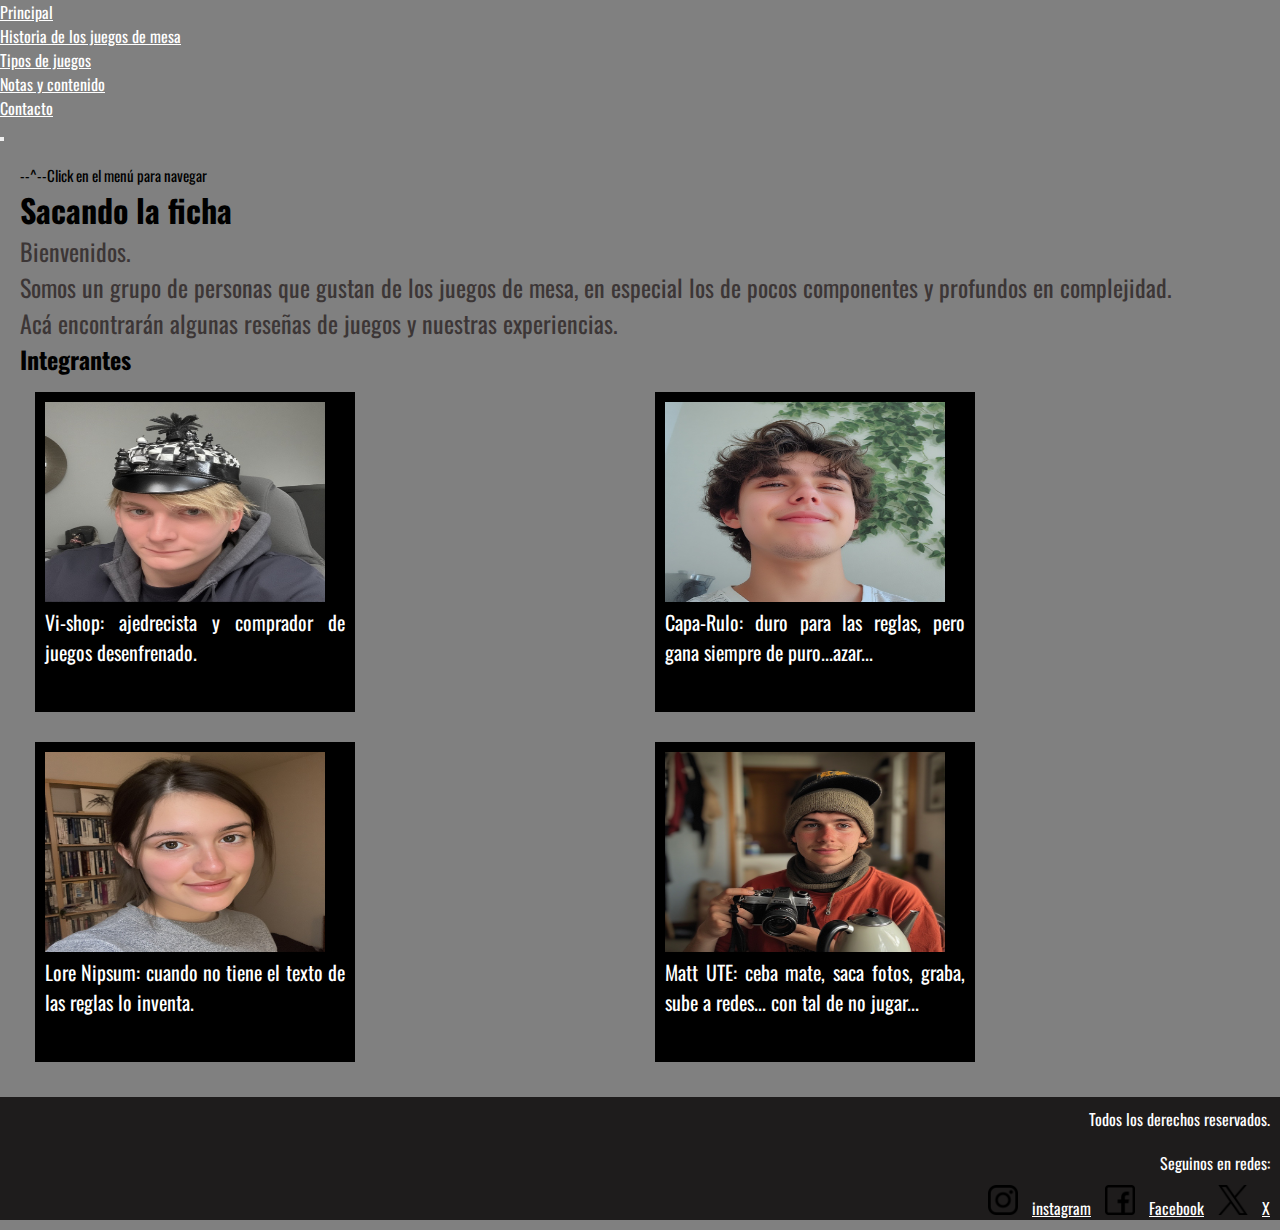
<file: index.html>
<!DOCTYPE html>
<html lang="en">
<head>
    <meta charset="UTF-8">
    <meta name="viewport" content="width=device-width, initial-scale=1.0">
    <meta name="keywords" content="jugón, jugones, juegos, juegos de mesa, boardgame, boardgames, tabletop">
    <meta name="description" content="Compartimos lo que más nos gusta de los juegos de mesa">
    <!--Bootstrap-->
    <link href="https://cdn.jsdelivr.net/npm/bootstrap@5.3.8/dist/css/bootstrap.min.css" rel="stylesheet" integrity="sha384-sRIl4kxILFvY47J16cr9ZwB07vP4J8+LH7qKQnuqkuIAvNWLzeN8tE5YBujZqJLB" crossorigin="anonymous">
    <!--Animate-->
    <link rel="stylesheet" href="https://cdnjs.cloudflare.com/ajax/libs/animate.css/4.1.1/animate.min.css"/>
    <!--css-->
    <link rel="stylesheet" href="./styles/style.css">
    <title>Sacando la ficha - sitio dedicado a los jugones del mundo</title>    
</head>
<body>
    <header>
        <!--Barra de navegación Bootstrap-->
        <div class="collapse" id="navbarToggleExternalContent" data-bs-theme="bgdark">
            <div class="bg-dark p-4">
                <div>                    
                    <a class="p-nav" href="#">Principal</a><br>
                    <a class="p-nav" href="./pages/historia_juegos.html">Historia de los juegos de mesa</a><br>
                    <a class="p-nav" href="./pages/tipos_juegos.html">Tipos de juegos</a><br>
                    <a class="p-nav" href="./pages/notas_contenido.html">Notas y contenido</a><br> 
                    <a class="p-nav" href="./pages/contacto.html">Contacto</a>
                </div>    
            </div>
        </div>
        <nav class="navbar navbar-dark bg-dark">                        
            <div class="container-fluid">                   
                <button class="navbar-toggler" type="button" data-bs-toggle="collapse" data-bs-target="#navbarToggleExternalContent" aria-controls="navbarToggleExternalContent" aria-expanded="false" aria-label="Toggle navigation">                  
                <span class="navbar-toggler-icon"></span>                
                </button>            
            </div>                      
        </nav>
    </header>
    <main>
        <!--Animación como complemento a la barra de navegación-->
        <div class="animate__animated animate__slideOutUp">
            <p class="annav">--^--Click en el menú para navegar</p>
        </div>        
        <h1>Sacando la ficha</h1>     
        <p>Bienvenidos.</p>    
        <p>Somos un grupo de personas que gustan de los juegos de mesa, en especial los de pocos componentes y profundos en complejidad.</p>
        <p>Acá encontrarán algunas reseñas de juegos y nuestras experiencias.</p>
        <h2>Integrantes</h2>
        <section class="retratos">
            <div class="portret">
                <img src="./assets/avatars/vi_shop.jpeg" alt="Vi-shop" width="280" height="200">
                <p class="portext">Vi-shop: ajedrecista y comprador de juegos desenfrenado.</p> 
            </div>        
            <div class="portret">
                <img src="./assets/avatars/capa_rulo.jpeg" alt="Capa-Rulo" width="280" height="200">
                <p class="portext">Capa-Rulo: duro para las reglas, pero gana siempre de puro...azar...</p>
            </div>         
            <div class="portret">
                <img src="./assets/avatars/lore_nipsum.jpeg" alt="Lore Nipsum" width="280" height="200">
                <p class="portext">Lore Nipsum: cuando no tiene el texto de las reglas lo inventa. </p>
            </div>        
            <div class="portret">
                <img src="./assets/avatars/matt_ute.jpeg" alt="Matt UTE" width="280" height="200">
                <p class="portext">Matt UTE: ceba mate, saca fotos, graba, sube a redes... con tal de no jugar...</p> 
            </div>        
        </section>
    </main>
    <footer> 
        <p class="p-borde"> Todos los derechos reservados.</p> 
        <p class="p-borde">Seguinos en redes:</p> 
        <img src="./assets/icons/icono_instagram.png" alt="Instagram" width="30" height="30">
        <a class="p-borde" href="https://www.instagram.com">instagram</a>
        <img src="./assets/icons/icono_facebook.png" alt="Facebook" width="30" height="30">
        <a class="p-borde" href="https://www.facebook.com">Facebook</a>
        <img src="./assets/icons/icono_x.png" alt="X" width="30" height="30">
        <a class="p-borde" href="https://www.x.com">X</a> 
    </footer>
</body>
<!--Bootstrap JS-->
<script src="https://cdn.jsdelivr.net/npm/bootstrap@5.3.8/dist/js/bootstrap.bundle.min.js" integrity="sha384-FKyoEForCGlyvwx9Hj09JcYn3nv7wiPVlz7YYwJrWVcXK/BmnVDxM+D2scQbITxI" crossorigin="anonymous"></script>
</html>
</file>
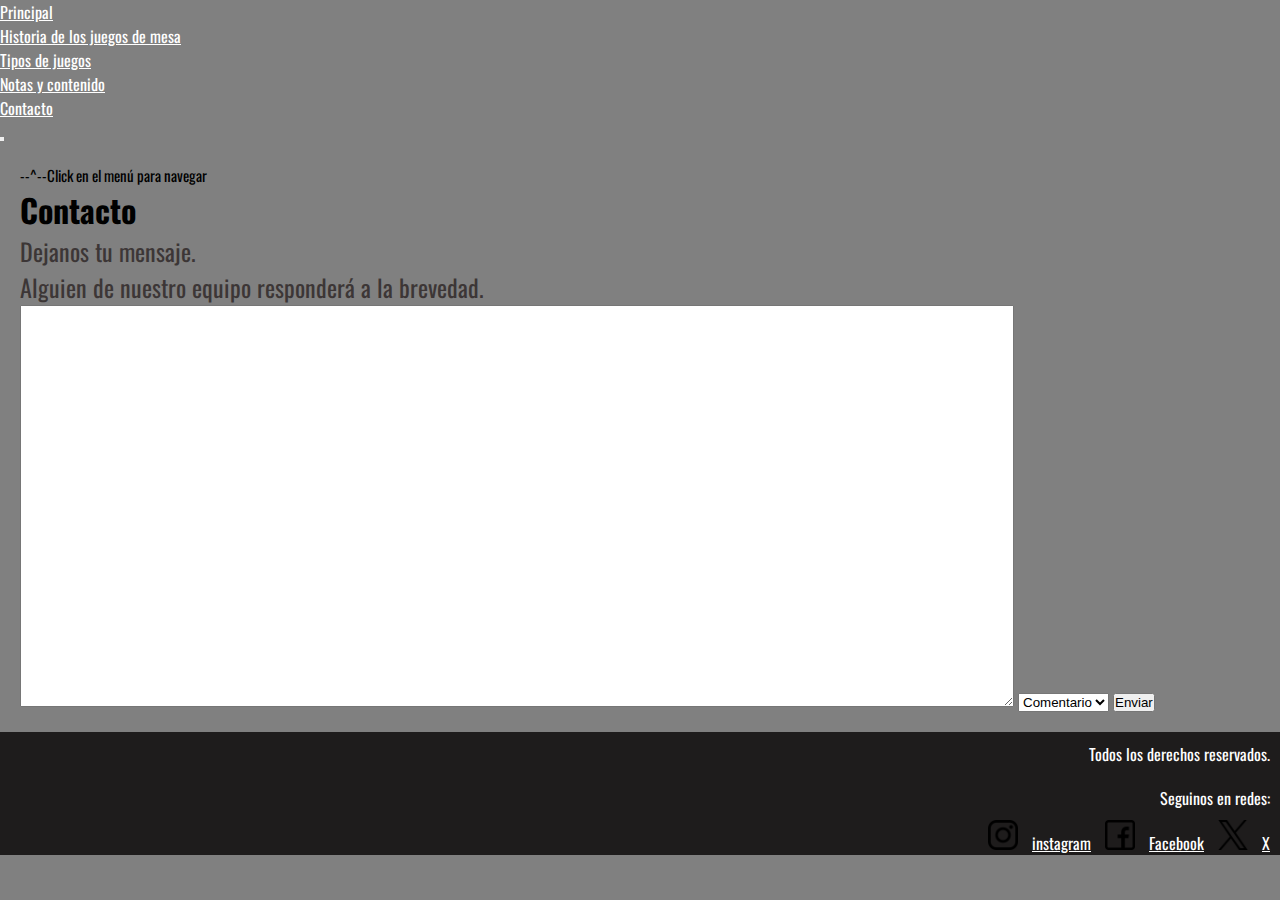
<file: pages/contacto.html>
<!DOCTYPE html>
<html lang="en">
<head>
    <meta charset="UTF-8">
    <meta name="viewport" content="width=device-width, initial-scale=1.0">
    <meta name="keywords" content="jugón, jugones, juegos de mesa favoritos, comentarios, sugerencias">
    <meta name="description" content="Dejanos tu comentario acerca de los juegos reseñados o sugerí los que más te gustan">
    <!--Bootstrap-->
    <link href="https://cdn.jsdelivr.net/npm/bootstrap@5.3.8/dist/css/bootstrap.min.css" rel="stylesheet" integrity="sha384-sRIl4kxILFvY47J16cr9ZwB07vP4J8+LH7qKQnuqkuIAvNWLzeN8tE5YBujZqJLB" crossorigin="anonymous">
    <!--Animate-->
    <link rel="stylesheet" href="https://cdnjs.cloudflare.com/ajax/libs/animate.css/4.1.1/animate.min.css"/>
    <!--css-->
    <link rel="stylesheet" href="../styles/style.css">
     <title>Contacto</title>
</head>
<body>
     <header>
    <!--Barra de navegación Bootstrap-->
        <div class="collapse" id="navbarToggleExternalContent" data-bs-theme="bgdark">
            <div class="bg-dark p-4">
                <div>
                    <a class="p-nav"href="../index.html">Principal</a><br>
                    <a class="p-nav"href="./historia_juegos.html">Historia de los juegos de mesa</a><br>
                    <a class="p-nav"href="./tipos_juegos.html">Tipos de juegos</a><br>
                    <a class="p-nav"href="./notas_contenido.html">Notas y contenido</a><br> 
                    <a class="p-nav"href="#">Contacto</a>
                </div>    
            </div>
        </div>
        <nav class="navbar navbar-dark bg-dark">                        
            <div class="container-fluid">                   
                <button class="navbar-toggler" type="button" data-bs-toggle="collapse" data-bs-target="#navbarToggleExternalContent" aria-controls="navbarToggleExternalContent" aria-expanded="false" aria-label="Toggle navigation">                  
                <span class="navbar-toggler-icon"></span>                
                </button>            
            </div>                      
        </nav>
    </header>
    <main>
        <!--Animación para agregar bajo la barra de navegación-->
        <div class="animate__animated animate__slideOutUp">
            <p class="annav">--^--Click en el menú para navegar</p>
        </div>      
        <h1>Contacto</h1>
        <p>Dejanos tu mensaje.</p>
        <p>Alguien de nuestro equipo responderá a la brevedad.</p>
        <form action="submit" method="post"></form>
        <Textarea name="mensaje" id="mensaje"></Textarea>
        <select name="mensaje" id="">
            <option value="">Comentario</option>
            <option value="">Sugerencia</option>
        </select>
        <input type="submit" value="Enviar">             
    </main>
    <footer>        
        <p class="p-borde"> Todos los derechos reservados.</p> 
        <p class="p-borde">Seguinos en redes:</p> 
        <img src="../assets/icons/icono_instagram.png" alt="Instagram" width="30" height="30">
        <a class="p-borde" href="https://www.instagram.com">instagram</a>
        <img src="../assets/icons/icono_facebook.png" alt="Facebook" width="30" height="30">
        <a class="p-borde" href="https://www.facebook.com">Facebook</a>
        <img src="../assets/icons/icono_x.png" alt="X" width="30" height="30">
        <a class="p-borde" href="https://www.x.com">X</a>
    </footer>
</body>
<!--Bootstrap JS-->
<script src="https://cdn.jsdelivr.net/npm/bootstrap@5.3.8/dist/js/bootstrap.bundle.min.js" integrity="sha384-FKyoEForCGlyvwx9Hj09JcYn3nv7wiPVlz7YYwJrWVcXK/BmnVDxM+D2scQbITxI" crossorigin="anonymous"></script>
</html>
</file>
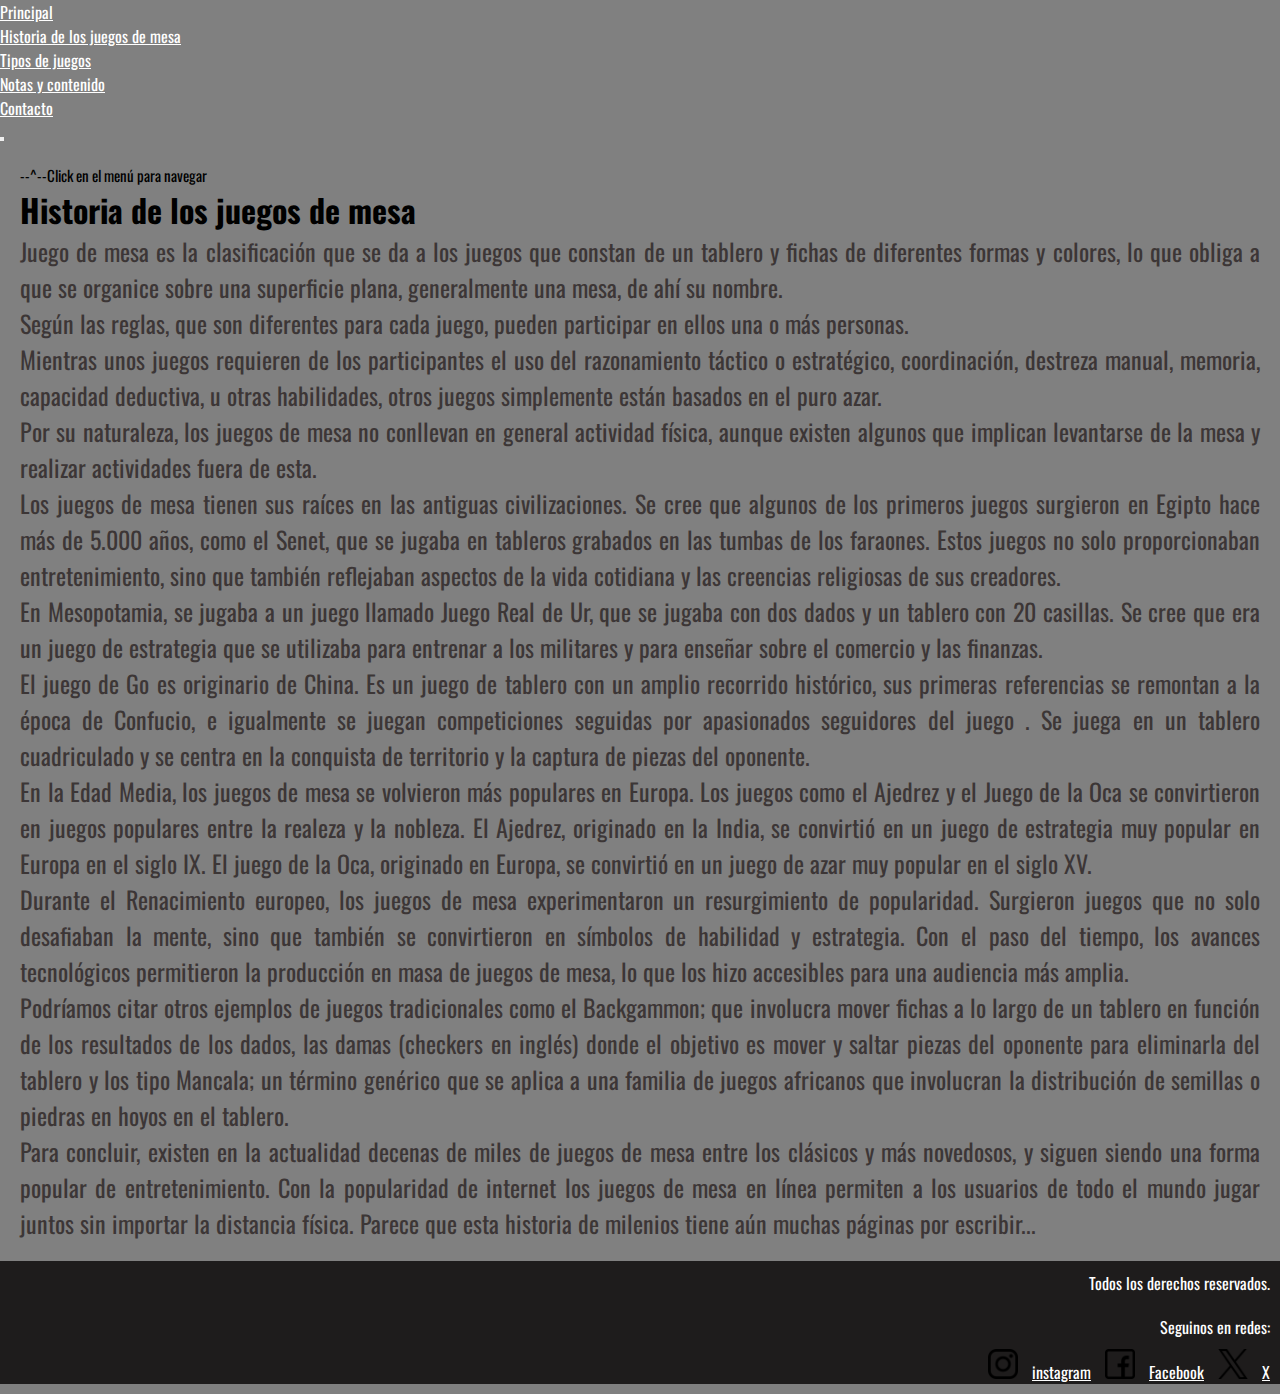
<file: pages/historia_juegos.html>
<!DOCTYPE html>
<html lang="en">
<head>
    <meta charset="UTF-8">
    <meta name="viewport" content="width=device-width, initial-scale=1.0">
    <meta name="keywords" content="historia de los juegos, orígenes juegos de mesa, boardgame´s origins">
    <meta name="description" content="Resumen de los inicios de los juegos de mesa">
    <!--Bootstrap-->
    <link href="https://cdn.jsdelivr.net/npm/bootstrap@5.3.8/dist/css/bootstrap.min.css" rel="stylesheet" integrity="sha384-sRIl4kxILFvY47J16cr9ZwB07vP4J8+LH7qKQnuqkuIAvNWLzeN8tE5YBujZqJLB" crossorigin="anonymous">
    <!--Animate-->
    <link rel="stylesheet" href="https://cdnjs.cloudflare.com/ajax/libs/animate.css/4.1.1/animate.min.css"/>
    <!--css-->
    <link rel="stylesheet" href="../styles/style.css">
    <title>Historia de los juegos</title>
</head>
<body>
     <header>
        <!--Barra de navegación Bootstrap-->
        <div class="collapse" id="navbarToggleExternalContent" data-bs-theme="bgdark">
            <div class="bg-dark p-4">
                <div>
                    <a class="p-nav" href="../index.html">Principal</a><br>
                    <a class="p-nav" href="#">Historia de los juegos de mesa</a><br>
                    <a class="p-nav" href="./tipos_juegos.html">Tipos de juegos</a><br>
                    <a class="p-nav" href="./notas_contenido.html">Notas y contenido</a><br> 
                    <a class="p-nav" href="./contacto.html">Contacto</a>
                </div>    
            </div>
        </div>
        <nav class="navbar navbar-dark bg-dark">                        
            <div class="container-fluid">                   
                <button class="navbar-toggler" type="button" data-bs-toggle="collapse" data-bs-target="#navbarToggleExternalContent" aria-controls="navbarToggleExternalContent" aria-expanded="false" aria-label="Toggle navigation">                  
                <span class="navbar-toggler-icon"></span>                
                </button>            
            </div>                      
        </nav>
    </header>
    <main>
        <!--Animación como complemento a la barra de navegación-->
        <div class="animate__animated animate__slideOutUp">
            <p class="annav">--^--Click en el menú para navegar</p>
        </div>
        <h1>Historia de los juegos de mesa</h1>
        <p>
            Juego de mesa es la clasificación que se da a los juegos que constan de un tablero y fichas de diferentes formas y colores, lo que obliga a que se organice sobre una superficie plana, generalmente una mesa, de ahí su nombre. 
        </p>
        <p>
            Según las reglas, que son diferentes para cada juego, pueden participar en ellos una o más personas.
        </p>
        <p>
            Mientras unos juegos requieren de los participantes el uso del razonamiento táctico o estratégico, coordinación, destreza manual, memoria, capacidad deductiva, u otras habilidades, otros juegos simplemente están basados en el puro azar.
        </p>
        <p>
            Por su naturaleza, los juegos de mesa no conllevan en general actividad física, aunque existen algunos que implican levantarse de la mesa y realizar actividades fuera de esta.
        </p>        
        <p>
            Los juegos de mesa tienen sus raíces en las antiguas civilizaciones. Se cree que algunos de los primeros juegos surgieron en Egipto hace más de 5.000 años, como el Senet, que se jugaba en tableros grabados en las tumbas de los faraones. Estos juegos no solo proporcionaban entretenimiento, sino que también reflejaban aspectos de la vida cotidiana y las creencias religiosas de sus creadores.
        </p>
        <p>
            En Mesopotamia, se jugaba a un juego llamado Juego Real de Ur, que se jugaba con dos dados y un tablero con 20 casillas. Se cree que era un juego de estrategia que se utilizaba para entrenar a los militares y para enseñar sobre el comercio y las finanzas.
        </p>
        <p>
            El juego de Go es originario de China. Es un juego de tablero con un amplio recorrido histórico, sus primeras referencias se remontan a la época de Confucio, e igualmente se juegan competiciones seguidas por apasionados seguidores del juego . Se juega en un tablero cuadriculado y se centra en la conquista de territorio y la captura de piezas del oponente.
        </p>
        <p>
            En la Edad Media, los juegos de mesa se volvieron más populares en Europa. Los juegos como el Ajedrez y el Juego de la Oca se convirtieron en juegos populares entre la realeza y la nobleza. El Ajedrez, originado en la India, se convirtió en un juego de estrategia muy popular en Europa en el siglo IX. El juego de la Oca, originado en Europa, se convirtió en un juego de azar muy popular en el siglo XV.
        </p>
        <p>
            Durante el Renacimiento europeo, los juegos de mesa experimentaron un resurgimiento de popularidad. Surgieron juegos que no solo desafiaban la mente, sino que también se convirtieron en símbolos de habilidad y estrategia. Con el paso del tiempo, los avances tecnológicos permitieron la producción en masa de juegos de mesa, lo que los hizo accesibles para una audiencia más amplia.
        </p>
        <p> 
            Podríamos citar otros ejemplos de juegos tradicionales como el Backgammon; que involucra mover fichas a lo largo de un tablero en función de los resultados de los dados, las damas (checkers en inglés) donde el objetivo es mover y saltar piezas del oponente para eliminarla del tablero y los tipo Mancala; un término genérico que se aplica a una familia de juegos africanos que involucran la distribución de semillas o piedras en hoyos en el tablero.
        </p>
        <p>
            Para concluir, existen en la actualidad decenas de miles de juegos de mesa entre los clásicos y más novedosos, y siguen siendo una forma popular de entretenimiento. Con la popularidad de internet los juegos de mesa en línea permiten a los usuarios de todo el mundo jugar juntos sin importar la distancia física. Parece que esta historia de milenios tiene aún muchas páginas por escribir...
        </p>            
    </main>
    <footer>          
        <p class="p-borde"> Todos los derechos reservados.</p> 
        <p class="p-borde">Seguinos en redes:</p> 
        <img src="../assets/icons/icono_instagram.png" alt="Instagram" width="30" height="30">
        <a class="p-borde" href="https://www.instagram.com">instagram</a>
        <img src="../assets/icons/icono_facebook.png" alt="Facebook" width="30" height="30">
        <a class="p-borde" href="https://www.facebook.com">Facebook</a>
        <img src="../assets/icons/icono_x.png" alt="X" width="30" height="30">
        <a class="p-borde" href="https://www.x.com">X</a>
    </footer>
</body>
<!--Bootstrap JS-->
<script src="https://cdn.jsdelivr.net/npm/bootstrap@5.3.8/dist/js/bootstrap.bundle.min.js" integrity="sha384-FKyoEForCGlyvwx9Hj09JcYn3nv7wiPVlz7YYwJrWVcXK/BmnVDxM+D2scQbITxI" crossorigin="anonymous"></script>
</html>
</file>
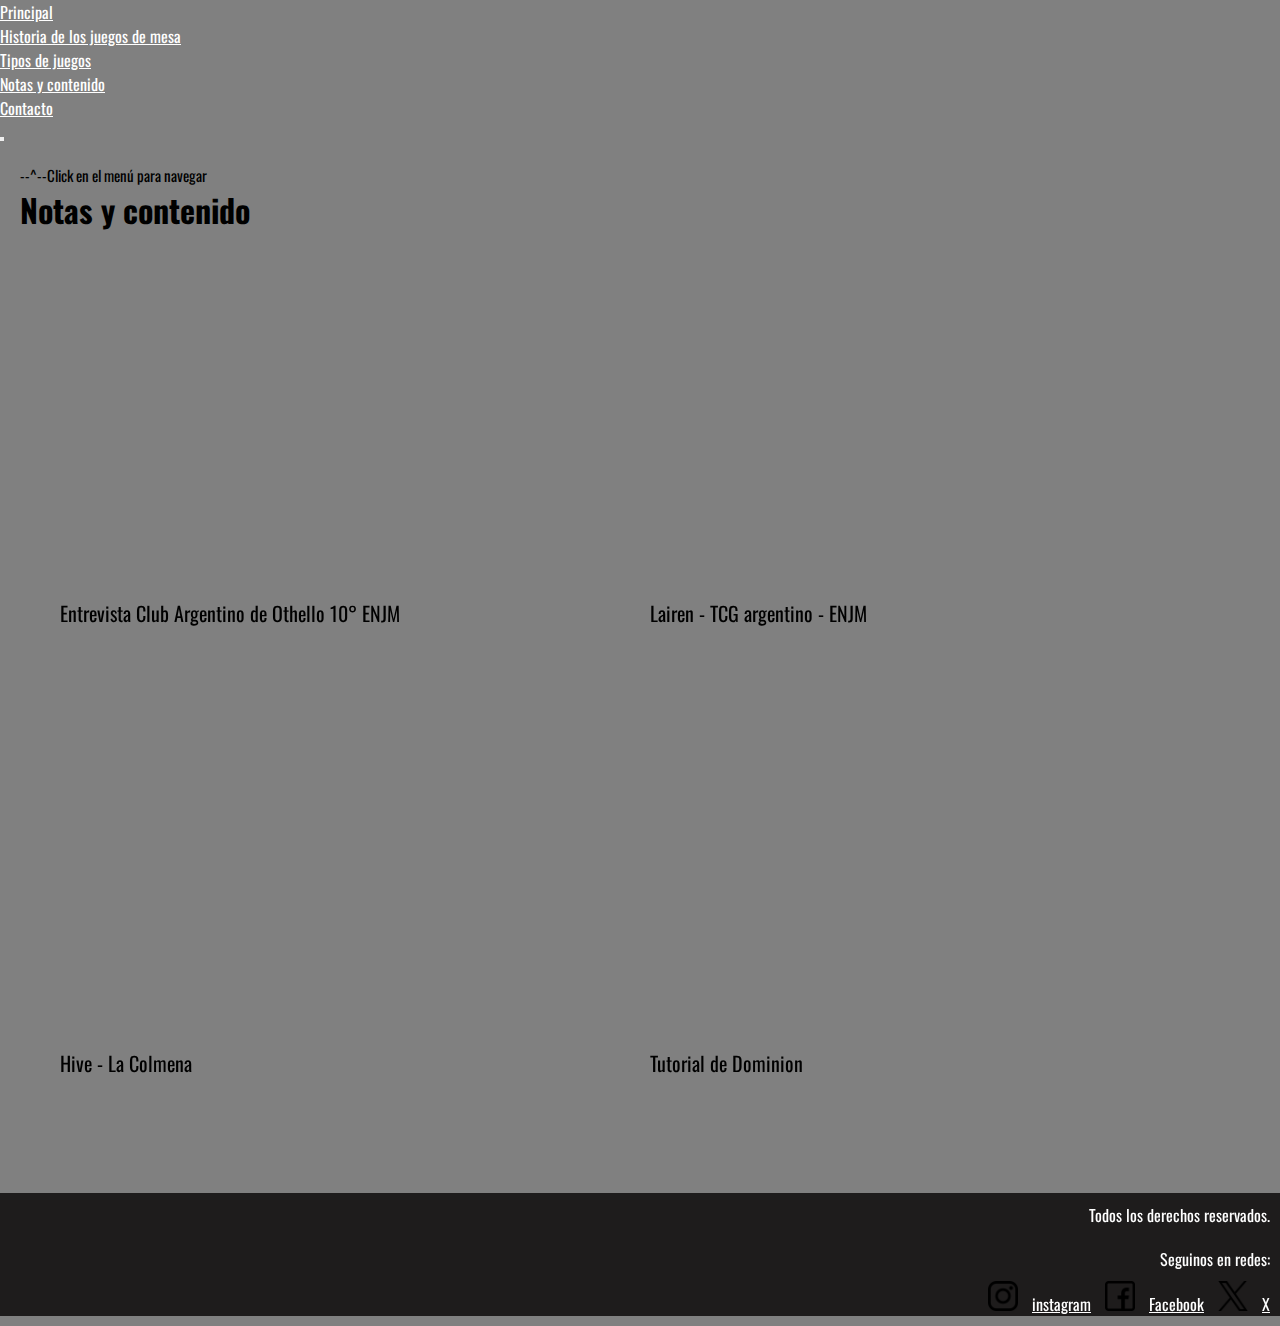
<file: pages/notas_contenido.html>
<!DOCTYPE html>
<html lang="en">
<head>
    <meta charset="UTF-8">
    <meta name="viewport" content="width=device-width, initial-scale=1.0">
    <meta name="keywords" content="juegos de mesa, eventos de juegos, aprender a jugar, boardgame tutorials, boardgame events">
    <meta name="description" content="Notas de eventos y tutoriales de juegos de mesa">
    <!--Bootstrap-->
    <link href="https://cdn.jsdelivr.net/npm/bootstrap@5.3.8/dist/css/bootstrap.min.css" rel="stylesheet" integrity="sha384-sRIl4kxILFvY47J16cr9ZwB07vP4J8+LH7qKQnuqkuIAvNWLzeN8tE5YBujZqJLB" crossorigin="anonymous">
    <!--Animate-->
    <link rel="stylesheet" href="https://cdnjs.cloudflare.com/ajax/libs/animate.css/4.1.1/animate.min.css"/>
    <!--css-->
    <link rel="stylesheet" href="../styles/style.css">
    <title>Notas y contenido</title>
</head>
<body>
     <header>
     <!--Barra de navegación Bootstrap-->
        <div class="collapse" id="navbarToggleExternalContent" data-bs-theme="bgdark">
            <div class="bg-dark p-4">
                <div>
                    <a class="p-nav" href="../index.html">Principal</a><br>
                    <a class="p-nav" href="#">Historia de los juegos de mesa</a><br>
                    <a class="p-nav" href="./tipos_juegos.html">Tipos de juegos</a><br>
                    <a class="p-nav" href="./notas_contenido.html">Notas y contenido</a><br> 
                    <a class="p-nav" href="./contacto.html">Contacto</a>
                </div>    
            </div>
        </div>
        <nav class="navbar navbar-dark bg-dark">                        
            <div class="container-fluid">                   
                <button class="navbar-toggler" type="button" data-bs-toggle="collapse" data-bs-target="#navbarToggleExternalContent" aria-controls="navbarToggleExternalContent" aria-expanded="false" aria-label="Toggle navigation">                  
                <span class="navbar-toggler-icon"></span>                
                </button>            
            </div>                      
        </nav>
    </header>
    <main>
        <!--Animación como complemento a la barra de navegación-->
        <div class="animate__animated animate__slideOutUp">
            <p class="annav">--^--Click en el menú para navegar</p>
        </div>
        <h1>Notas y contenido</h1>         
        <section class="contenido">
            <div class="nota">      
                <iframe class="cont-nota" src="https://www.youtube.com/embed/8QdDF7IMC38?si=Rv-wKq2Yza5Gd-72" title="YouTube video player" frameborder="0" allow="accelerometer; autoplay; clipboard-write; encrypted-media; gyroscope; picture-in-picture; web-share" referrerpolicy="strict-origin-when-cross-origin" allowfullscreen></iframe> 
                <p class="desc-nota">Entrevista Club Argentino de Othello 10° ENJM</p> 
            </div>
            <div class="nota"> 
                <iframe class="cont-nota" src="https://www.youtube.com/embed/niMrnI8cN3A?si=VAouT0iHWBhYZOE_" title="YouTube video player" frameborder="0" allow="accelerometer; autoplay; clipboard-write; encrypted-media; gyroscope; picture-in-picture; web-share" referrerpolicy="strict-origin-when-cross-origin" allowfullscreen></iframe>
                <p class="desc-nota">Lairen - TCG argentino - ENJM</p>
            </div>
            <div class="nota">
                <iframe class="cont-nota" src="https://www.youtube.com/embed/Zl2sUGWlnL8?si=rMYG7JAuK3vfXN5j" title="YouTube video player" frameborder="0" allow="accelerometer; autoplay; clipboard-write; encrypted-media; gyroscope; picture-in-picture; web-share" referrerpolicy="strict-origin-when-cross-origin" allowfullscreen></iframe>
                <p class="desc-nota">Hive - La Colmena</p>               
            </div>
            <div class="nota">
                <iframe class="cont-nota" src="https://www.youtube.com/embed/QP2taTkf8e4?si=tggy6MaZeqygPI9i" title="YouTube video player" frameborder="0" allow="accelerometer; autoplay; clipboard-write; encrypted-media; gyroscope; picture-in-picture; web-share" referrerpolicy="strict-origin-when-cross-origin" allowfullscreen></iframe>
                <p class="desc-nota">Tutorial de Dominion</p>
            </div>
        </section>       
    </main>     
    <footer> 
        <p class="p-borde"> Todos los derechos reservados.</p> 
        <p class="p-borde">Seguinos en redes:</p> 
        <img src="../assets/icons/icono_instagram.png" alt="Instagram" width="30" height="30">
        <a class="p-borde" href="https://www.instagram.com">instagram</a>
        <img src="../assets/icons/icono_facebook.png" alt="Facebook" width="30" height="30">
        <a class="p-borde" href="https://www.facebook.com">Facebook</a>
        <img src="../assets/icons/icono_x.png" alt="X" width="30" height="30">
        <a class="p-borde" href="https://www.x.com">X</a>
    </footer>
</body>
<!--Bootstrap JS-->
<script src="https://cdn.jsdelivr.net/npm/bootstrap@5.3.8/dist/js/bootstrap.bundle.min.js" integrity="sha384-FKyoEForCGlyvwx9Hj09JcYn3nv7wiPVlz7YYwJrWVcXK/BmnVDxM+D2scQbITxI" crossorigin="anonymous"></script>
</html>
</file>
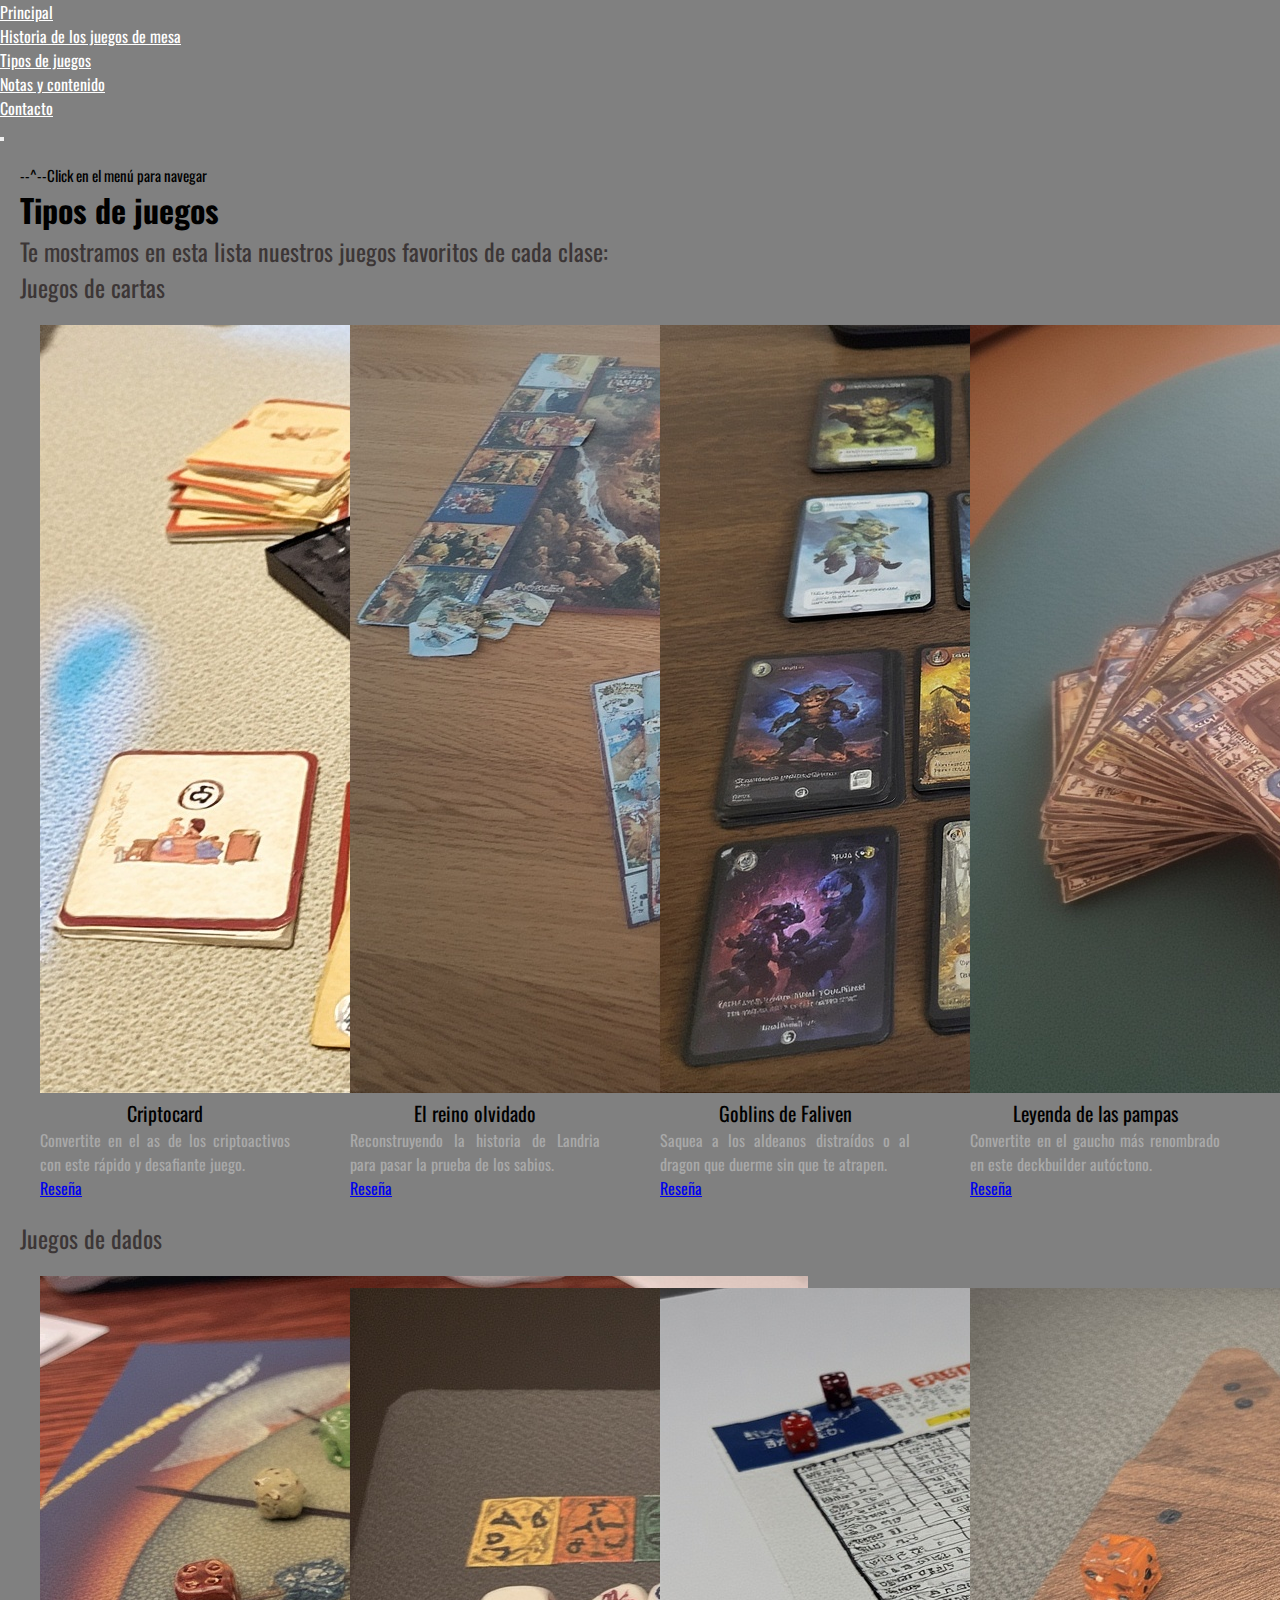
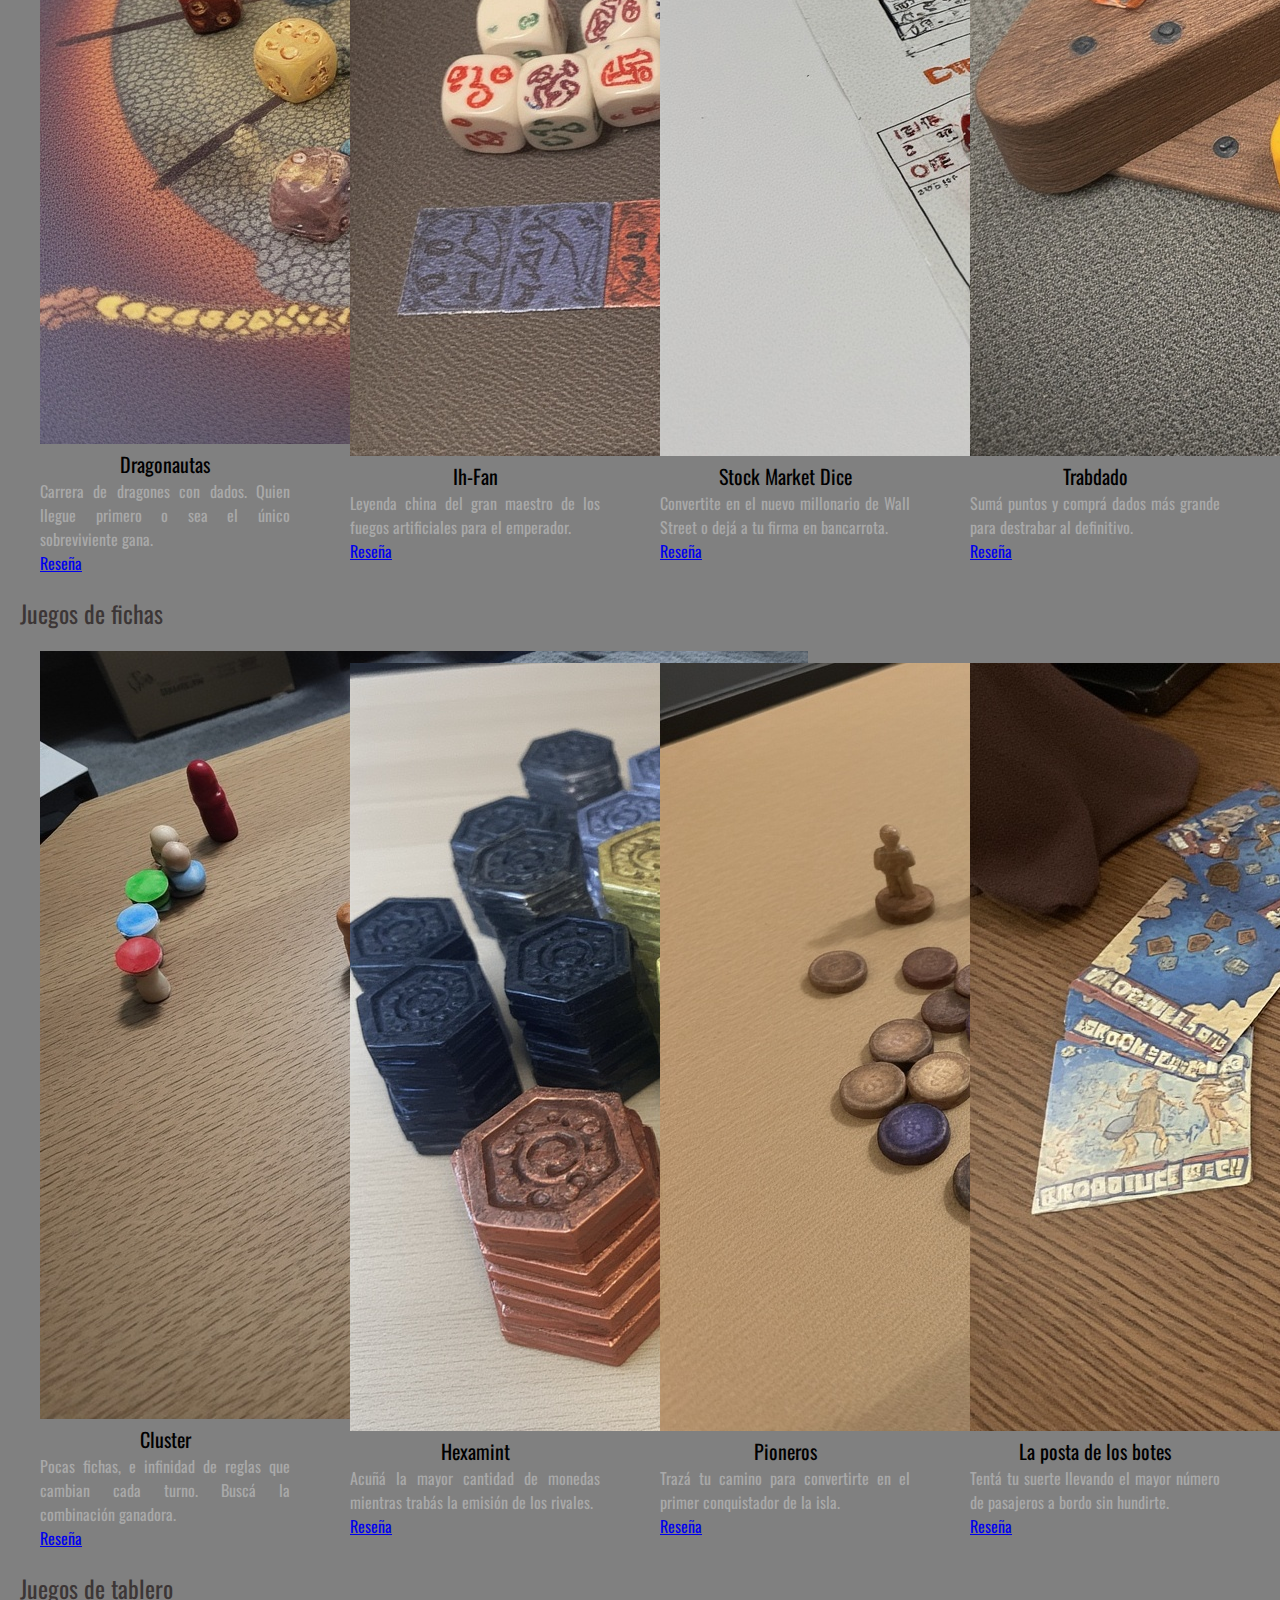
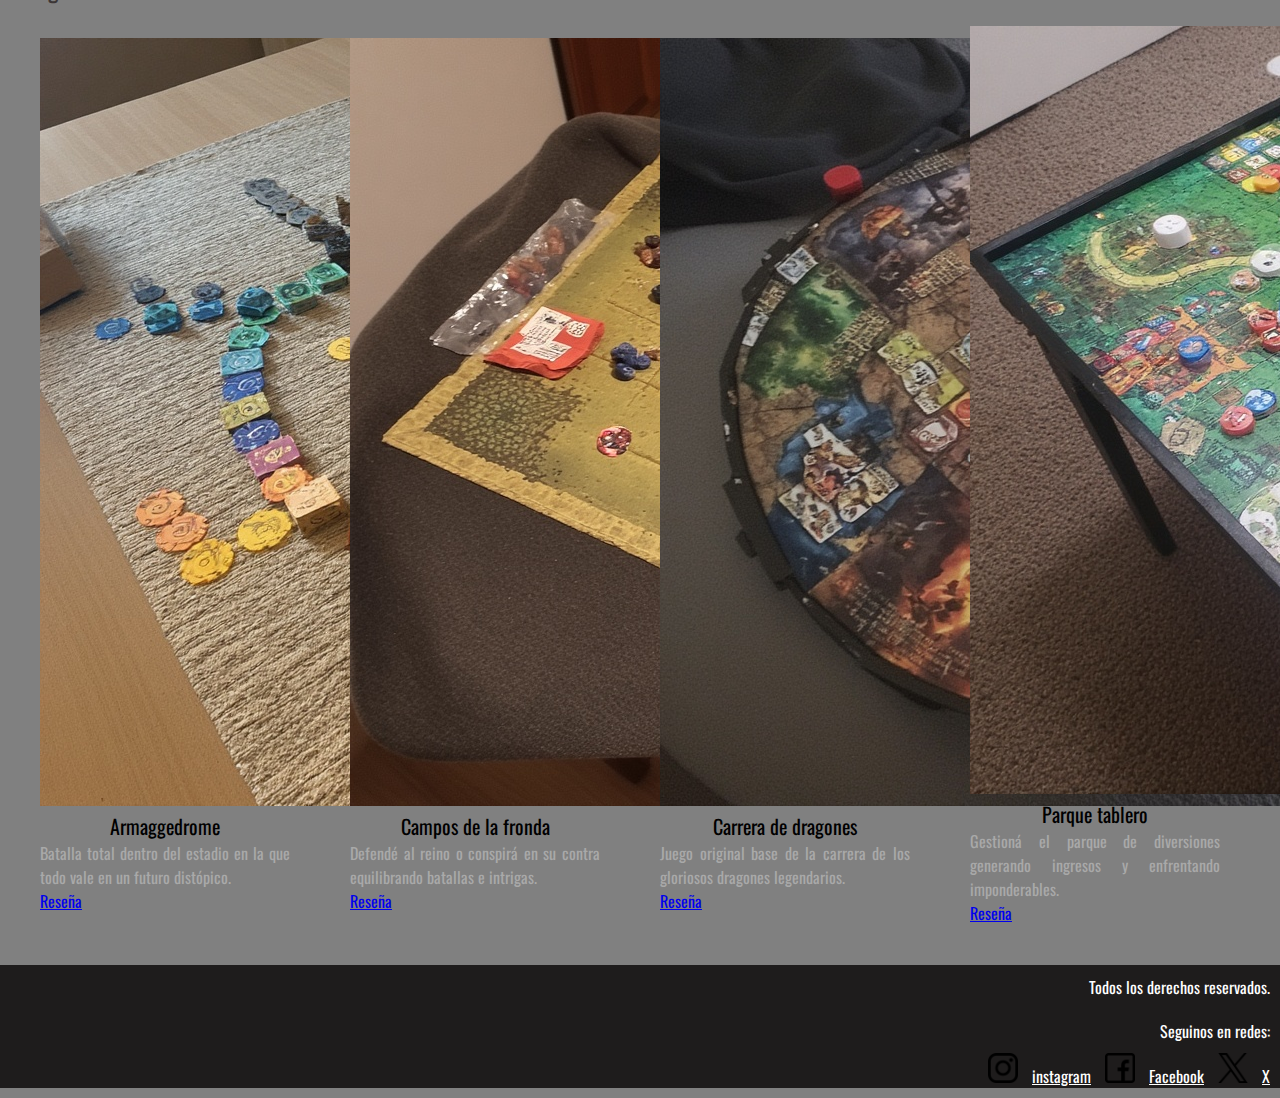
<file: pages/tipos_juegos.html>
<!DOCTYPE html>
<html lang="en">
<head>
    <meta charset="UTF-8">
    <meta name="viewport" content="width=device-width, initial-scale=1.0">
    <meta name="keywords" content="tipos de juegos de mesa, juegos de mesa favoritos, reseñas de juegos de mesa, boardgame kinds">
    <meta name="description" content="Reseñas de nuestros juegos favoritos de cada tipo">
    <!--Bootstrap-->
    <link href="https://cdn.jsdelivr.net/npm/bootstrap@5.3.8/dist/css/bootstrap.min.css" rel="stylesheet" integrity="sha384-sRIl4kxILFvY47J16cr9ZwB07vP4J8+LH7qKQnuqkuIAvNWLzeN8tE5YBujZqJLB" crossorigin="anonymous">
    <!--Animate-->
    <link rel="stylesheet" href="https://cdnjs.cloudflare.com/ajax/libs/animate.css/4.1.1/animate.min.css"/>
    <!--css-->
    <link rel="stylesheet" href="../styles/style.css">
    <title>Tipos de juegos</title>
</head>
<body>
    <header>
        <!--Barra de navegación Bootstrap-->
        <div class="collapse" id="navbarToggleExternalContent" data-bs-theme="bgdark">
            <div class="bg-dark p-4">
                <div>
                    <a class="p-nav" href="../index.html">Principal</a><br>
                    <a class="p-nav" href="./historia_juegos.html">Historia de los juegos de mesa</a><br>
                    <a class="p-nav" href="#">Tipos de juegos</a><br>
                    <a class="p-nav" href="./notas_contenido.html">Notas y contenido</a><br> 
                    <a class="p-nav" href="./contacto.html">Contacto</a>
                </div>    
            </div>
        </div>
        <nav class="navbar navbar-dark bg-dark">                        
            <div class="container-fluid">                   
                <button class="navbar-toggler" type="button" data-bs-toggle="collapse" data-bs-target="#navbarToggleExternalContent" aria-controls="navbarToggleExternalContent" aria-expanded="false" aria-label="Toggle navigation">                  
                <span class="navbar-toggler-icon"></span>                
                </button>            
            </div>                      
        </nav>
    </header>   
    <main>
        <!--Animación como complemento a la barra de navegación-->
        <div class="animate__animated animate__slideOutUp">
            <p class="annav">--^--Click en el menú para navegar</p>
        </div>
        <!--Cartas de Bootstrap.-->
        <h1>Tipos de juegos</h1> 
        <p>Te mostramos en esta lista nuestros juegos favoritos de cada clase:</p>       
        <p>Juegos de cartas</p>
        <section class ="row">
            <div class="card col">    
                <img src="../assets/images/criptocard.jpeg" alt="Criptocard">
                <div class="card-body">
                    <p class="pres-juego">Criptocard</p>
                    <p class="desc-juego">Convertite en el as de los criptoactivos con este rápido y desafiante juego.</p>
                    <a href="#" onclick="return false" class="btn btn-dark">Reseña</a>
                </div>
            </div>
            <div class="card col">    
                <img src="../assets/images/el_reino_olvidado.jpeg" alt="El Reino Olvidado">
                <div class="card-body">
                    <p class="pres-juego">El reino olvidado</p>
                    <p class="desc-juego">Reconstruyendo la historia de Landria para pasar la prueba de los sabios. </p>
                    <a href="#" onclick="return false" class="btn btn-dark">Reseña</a>
                </div>
            </div>
            <div class="card col">    
                <img src="../assets/images/goblins_de_faliven.jpeg" alt="Goblins de Faliven">
                <div class="card-body">
                    <p class="pres-juego">Goblins de Faliven</p>
                    <p class="desc-juego">Saquea a los aldeanos distraídos o al dragon que duerme sin que te atrapen.</p>
                    <a href="#" onclick="return false" class="btn btn-dark">Reseña</a>
                </div>
            </div>
            <div class="card col">    
                <img src="../assets/images/leyenda_de_las_pampas.jpeg" alt="Leyenda de las Pampas">
                <div class="card-body">
                    <p class="pres-juego">Leyenda de las pampas</p>
                    <p class="desc-juego">Convertite en el gaucho más renombrado en este deckbuilder autóctono.</p>
                    <a href="#" onclick="return false" class="btn btn-dark">Reseña</a>
                </div>
            </div>
        </section>       
        <p>Juegos de dados</p>
        <section class ="row">
            <div class="card col">    
            <img src="../assets/images/dragonautas.jpeg" alt="Dragonautas">
                <div class="card-body">
                <p class="pres-juego">Dragonautas</p>
                <p class="desc-juego">Carrera de dragones con dados. Quien llegue primero o sea el único sobreviviente gana.</p>
                <a href="#" onclick="return false" class="btn btn-dark">Reseña</a>
                </div>
            </div>
            <div class="card col">    
            <img src="../assets/images/ih_fan.jpeg" alt="Ih-Fan">
                <div class="card-body">
                    <p class="pres-juego">Ih-Fan</p>
                    <p class="desc-juego">Leyenda china del gran maestro de los fuegos artificiales para el emperador.</p>
                    <a href="#" onclick="return false" class="btn btn-dark">Reseña</a>
                </div>
            </div>
            <div class="card col">    
                <img src="../assets/images/stock_market_dice.jpeg" alt="Stock Market Dice">
                <div class="card-body">
                    <p class="pres-juego">Stock Market Dice</p>
                    <p class="desc-juego">Convertite en el nuevo millonario de Wall Street o dejá a tu firma en bancarrota.</p>
                    <a href="#" onclick="return false" class="btn btn-dark">Reseña</a>
                </div>
            </div>
            <div class="card col">    
                <img src="../assets/images/trabdado.jpeg" alt="Trabdado">
                <div class="card-body">
                    <p class="pres-juego">Trabdado</p>
                    <p class="desc-juego">Sumá puntos y comprá dados más grande para destrabar al definitivo.</p>
                    <a href="#" onclick="return false" class="btn btn-dark">Reseña</a>
                </div>
            </div>
        </section>                               
        <p>Juegos de fichas</p> 
        <section class ="row">
            <div class="card col">    
                <img src="../assets/images/cluster.jpeg" alt="Cluster">
                <div class="card-body">
                    <p class="pres-juego">Cluster</p>
                    <p class="desc-juego">Pocas fichas, e infinidad de reglas que cambian cada turno. Buscá la combinación ganadora.</p>
                    <a href="#" onclick="return false" class="btn btn-dark">Reseña</a>
                </div>
            </div>
            <div class="card col">    
                <img src="../assets/images/hexamint.jpeg" alt="Hexamint">
                <div class="card-body">
                    <p class="pres-juego">Hexamint</p>
                    <p class="desc-juego">Acuñá la mayor cantidad de monedas mientras trabás la emisión de los rivales.</p>
                    <a href="#" onclick="return false" class="btn btn-dark">Reseña</a>
                </div>
            </div>
            <div class="card col">    
                <img src="../assets/images/pioneros.jpeg" alt="Pioneros">
                <div class="card-body">
                    <p class="pres-juego">Pioneros</p>
                    <p class="desc-juego">Trazá tu camino para convertirte en el primer conquistador de la isla.</p>
                    <a href="#" onclick="return false" class="btn btn-dark">Reseña</a>
                </div>
            </div>
            <div class="card col">    
                <img src="../assets/images/posta_botes.jpeg" alt="La posta de los botes">
                <div class="card-body">
                    <p class="pres-juego">La posta de los botes</p>
                    <p class="desc-juego">Tentá tu suerte llevando el mayor número de pasajeros a bordo sin hundirte.</p>
                    <a href="#" onclick="return false" class="btn btn-dark">Reseña</a>
                </div>
            </div>
        </section>         
        <p>Juegos de tablero</p>
        <section class ="row">
            <div class="card col">    
                <img src="../assets/images/armaggedrome.jpeg" alt="Armaggedrome">
                <div class="card-body">
                    <p class="pres-juego">Armaggedrome</p>
                    <p class="desc-juego">Batalla total dentro del estadio en la que todo vale en un futuro distópico.</p>
                    <a href="#" onclick="return false" class="btn btn-dark">Reseña</a>
                </div>
            </div>
            <div class="card col">    
                <img src="../assets/images/campos_fronda.jpeg" alt="Campos de la fronda">
                <div class="card-body">
                    <p class="pres-juego">Campos de la fronda</p>
                    <p class="desc-juego">Defendé al reino o conspirá en su contra equilibrando batallas e intrigas.</p>
                    <a href="#" onclick="return false" class="btn btn-dark">Reseña</a>
                </div>
            </div>
            <div class="card col">    
                <img src="../assets/images/carrera_dragones.jpeg" alt="Carrera de dragones">
                <div class="card-body">
                    <p class="pres-juego">Carrera de dragones</p>
                    <p class="desc-juego">Juego original base de la carrera de los gloriosos dragones legendarios.</p>
                    <a href="#" onclick="return false" class="btn btn-dark">Reseña</a>
                </div>
            </div>
            <div class="card col">    
                <img src="../assets/images/parque_tablero.jpeg" alt="Parque tablero">
                <div class="card-body">
                    <p class="pres-juego">Parque tablero</p>
                    <p class="desc-juego">Gestioná el parque de diversiones generando ingresos y enfrentando imponderables.</p>
                    <a href="#" onclick="return false" class="btn btn-dark">Reseña</a>
                </div>
            </div>
        </section>          
    </main> 
    <footer>  
        <p class="p-borde"> Todos los derechos reservados.</p> 
        <p class="p-borde">Seguinos en redes:</p> 
        <img src="../assets/icons/icono_instagram.png" alt="Instagram" width="30" height="30">
        <a class="p-borde" href="https://www.instagram.com">instagram</a>
        <img src="../assets/icons/icono_facebook.png" alt="Facebook" width="30" height="30">
        <a class="p-borde" href="https://www.facebook.com">Facebook</a>
        <img src="../assets/icons/icono_x.png" alt="X" width="30" height="30">
        <a class="p-borde" href="https://www.x.com">X</a> 
    </footer>
</body>
<!--Bootstrap JS-->
<script src="https://cdn.jsdelivr.net/npm/bootstrap@5.3.8/dist/js/bootstrap.bundle.min.js"  integrity="sha384-FKyoEForCGlyvwx9Hj09JcYn3nv7wiPVlz7YYwJrWVcXK/BmnVDxM+D2scQbITxI" crossorigin="anonymous">    
</script>
</html>
</file>
<file: styles/style.css>
@charset "UTF-8";
/*Fuente Oswald */
@import url("https://fonts.googleapis.com/css2?family=Oswald:wght@200..700&family=Oswald:ital,wght@0,100..900;1,100..900&display=swap");
* {
  margin: 0;
  padding: 0;
}

h1 {
  color: black;
}

body {
  font-family: Oswald;
  color: black;
  background-color: gray;
  align-items: center;
}
body p {
  text-align: justify;
  font-size: 24px;
  color: rgb(60, 54, 54);
}

main {
  margin: 20px;
}

.p-nav {
  text-align: left;
  font-size: 16px;
  color: white;
}

.annav {
  text-align: left;
  font-size: 15px;
  color: black;
}

textarea {
  height: 400px;
  width: 80%;
}

.retratos {
  display: grid;
  align-items: center;
  grid-template-columns: repeat(2, 1fr);
  grid-template-areas: "portret portret";
}

.portret {
  height: 300px;
  width: 300px;
  background-color: black;
  margin: 15px;
  padding: 10px;
}

.portext {
  text-align: justify;
  font-size: 20px;
  color: white;
}

footer {
  background-color: rgb(30, 28, 28);
  text-align: right;
  margin-top: 20px;
}

.card {
  width: 250px;
  padding: 10px;
  margin: 10px;
}

.pres-juego {
  text-align: center;
  font-size: 20px;
  color: black;
}

.desc-juego {
  text-align: justify;
  font-size: 16px;
  color: darkgray;
}

.row {
  display: grid;
  align-items: center;
  grid-template-columns: repeat(4, 1fr);
  grid-template-areas: "card-body card-body card-body card-body";
}

.contenido {
  display: grid;
  align-items: center;
  margin-top: 40px;
  margin-left: 40px;
  margin-right: 20px;
  grid-template-columns: repeat(2, 1fr);
  grid-template-areas: "nota nota";
}

.nota {
  height: 450px;
  width: 500px;
}

.cont-nota {
  height: 320px;
  width: 480px;
}

.desc-nota {
  text-align: left;
  font-size: 20px;
  color: black;
}

.p-borde {
  text-align: right;
  font-size: 16px;
  color: white;
  padding: 10px;
}

/*Responsive para tablets*/
@media (max-width: 1100px) {
  body {
    /*Para una mejor visión del contenido, se cambia el fondo a blanco para mobile*/
    background-color: white;
  }
  body p {
    font-size: 16px;
  }
  /*Variación tamaño del contenedor de los iframes de notas*/
  .contenido {
    margin-top: 20px;
  }
  .nota {
    height: 320px;
    width: 360px;
  }
  .cont-nota {
    height: 240px;
    width: 320px;
  }
  /*Elementos de la página tipos_juegos*/
  .row {
    grid-template-columns: repeat(2, 1fr);
    grid-template-areas: "card-body card-body";
  }
  .pres-juego {
    font-size: 16px;
  }
  .desc-juego {
    font-size: 12px;
  }
  /*Estilado formulario de contacto*/
  textarea {
    height: 300px;
  }
}
/*Responsive para celulares*/
@media (max-width: 550px) {
  body p {
    font-size: 12px;
  }
  .row {
    display: grid;
    grid-template-columns: 1fr;
    grid-template-areas: "card-body";
  }
  .pres-juego {
    font-size: 12px;
  }
  .desc-juego {
    font-size: 10px;
  }
  .retratos {
    grid-template-columns: 1fr;
    grid-template-areas: "portret";
  }
  .contenido {
    grid-template-columns: 1fr;
    grid-template-areas: "nota";
  }
  textarea {
    height: 200px;
  }
}

/*# sourceMappingURL=style.css.map */
</file>
